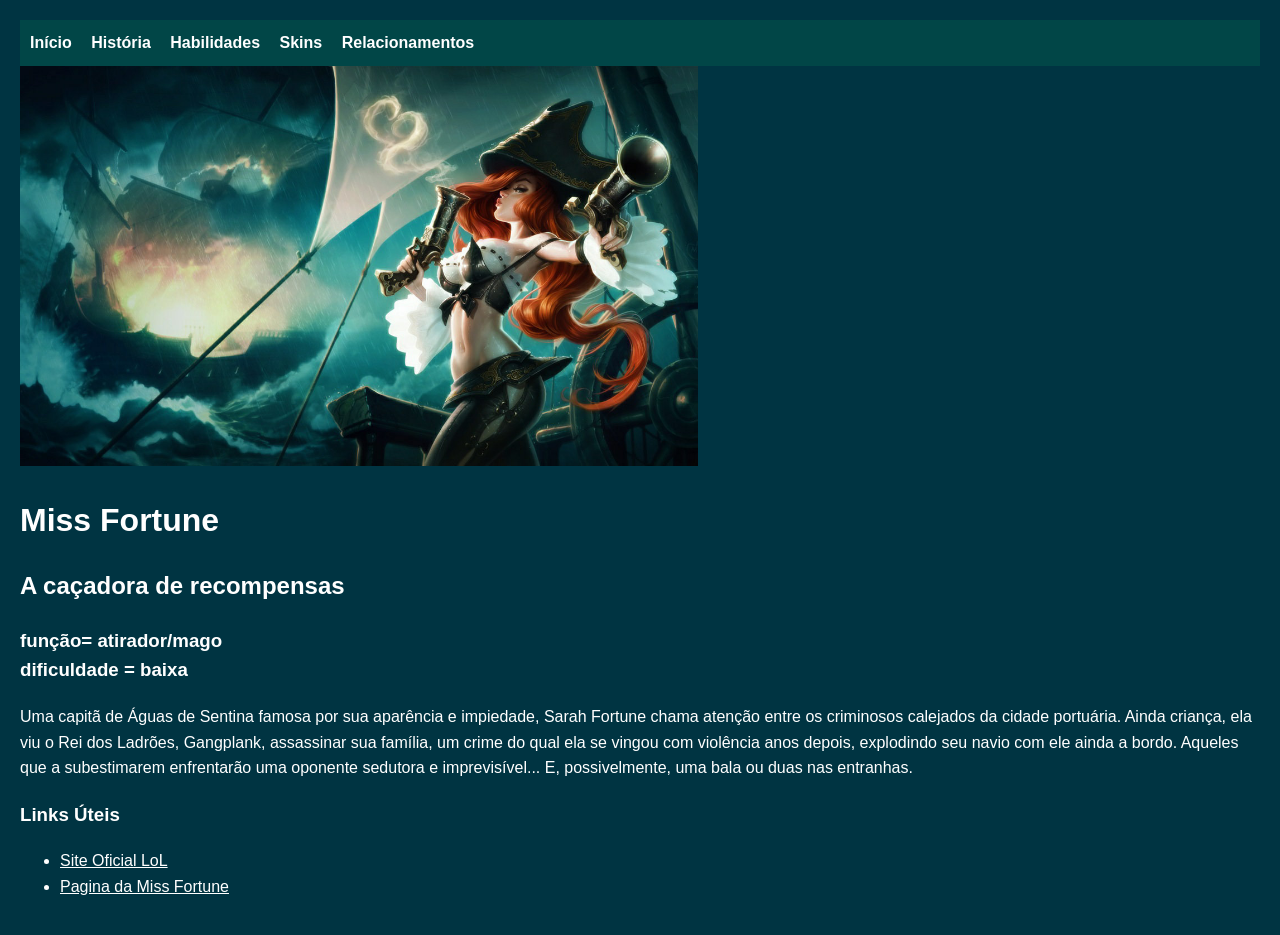
<file: index.html>
<!DOCTYPE html>
<html>
<head>
    <title> Habilidades </title>
    <link rel="stylesheet" href="style.css">
</head>
<body>
    <nav>
    <a href="index.html">Início</a>
    <a href="historia.html">História</a>
    <a href="habilidades.html">Habilidades</a>
    <a href="skins.html">Skins</a> 
    <a href="relacionamentos.html">Relacionamentos</a>
</nav>

      <div class="inicio">
     <img src="classica.jpg" alt="Miss Fortune Classica" height="400">

    </div>
    
    <h1>Miss Fortune</h1>
    <h2> A caçadora de recompensas </h2>
    <h3> função= atirador/mago <br>
        dificuldade = baixa </h3>


    <p>Uma capitã de Águas de Sentina famosa por sua aparência e impiedade, Sarah Fortune chama atenção entre os criminosos calejados da cidade portuária. Ainda criança, ela viu o Rei dos Ladrões, Gangplank, assassinar sua família, um crime do qual ela se vingou com violência anos depois, explodindo seu navio com ele ainda a bordo. Aqueles que a subestimarem enfrentarão uma oponente sedutora e imprevisível... E, possivelmente, uma bala ou duas nas entranhas.</p>

    <h3>Links Úteis</h3>
    <ul>
        <li><a href="https://www.leagueoflegends.com" target="_blank">Site Oficial LoL</a></li>
        <li><a href=https://www.leagueoflegends.com/pt-br/champions/missfortune/ target="_blank"> Pagina da Miss Fortune </a></li>
    </ul>
</body>
</html>
</file>
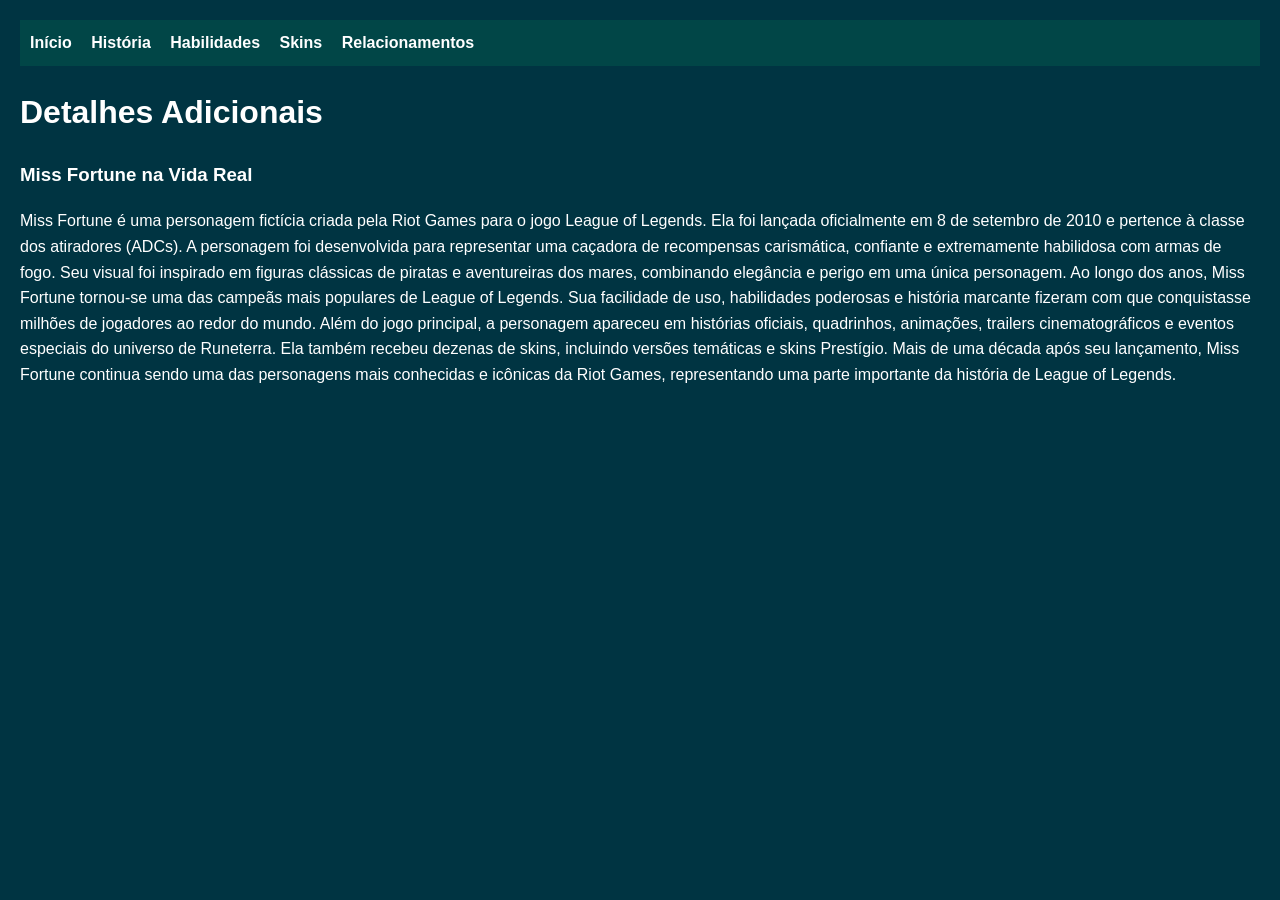
<file: detalhes.html>
<!DOCTYPE html>
<html>
<head>
    <title> Detalhes</title>
    <link rel="stylesheet" href="style.css">
</head>
<body>
    <nav>
        <a href="index.html">Início</a>
        <a href="historia.html">História</a>
        <a href="habilidades.html">Habilidades</a>
        <a href="skins.html"> Skins</a>
        <a href="relacionamentos.html">Relacionamentos</a>
    </nav>
    <h1>Detalhes Adicionais</h1>
    

    <div id="biografia">
        <h3>Miss Fortune na Vida Real</h3>
        <p>
Miss Fortune é uma personagem fictícia criada pela Riot Games para o jogo League of Legends. Ela foi lançada oficialmente em 8 de setembro de 2010 e pertence à classe dos atiradores (ADCs).

A personagem foi desenvolvida para representar uma caçadora de recompensas carismática, confiante e extremamente habilidosa com armas de fogo. Seu visual foi inspirado em figuras clássicas de piratas e aventureiras dos mares, combinando elegância e perigo em uma única personagem.

Ao longo dos anos, Miss Fortune tornou-se uma das campeãs mais populares de League of Legends. Sua facilidade de uso, habilidades poderosas e história marcante fizeram com que conquistasse milhões de jogadores ao redor do mundo.

Além do jogo principal, a personagem apareceu em histórias oficiais, quadrinhos, animações, trailers cinematográficos e eventos especiais do universo de Runeterra. Ela também recebeu dezenas de skins, incluindo versões temáticas e skins Prestígio.

Mais de uma década após seu lançamento, Miss Fortune continua sendo uma das personagens mais conhecidas e icônicas da Riot Games, representando uma parte importante da história de League of Legends.
</p>
    </div>


</body>

</html>
</file>
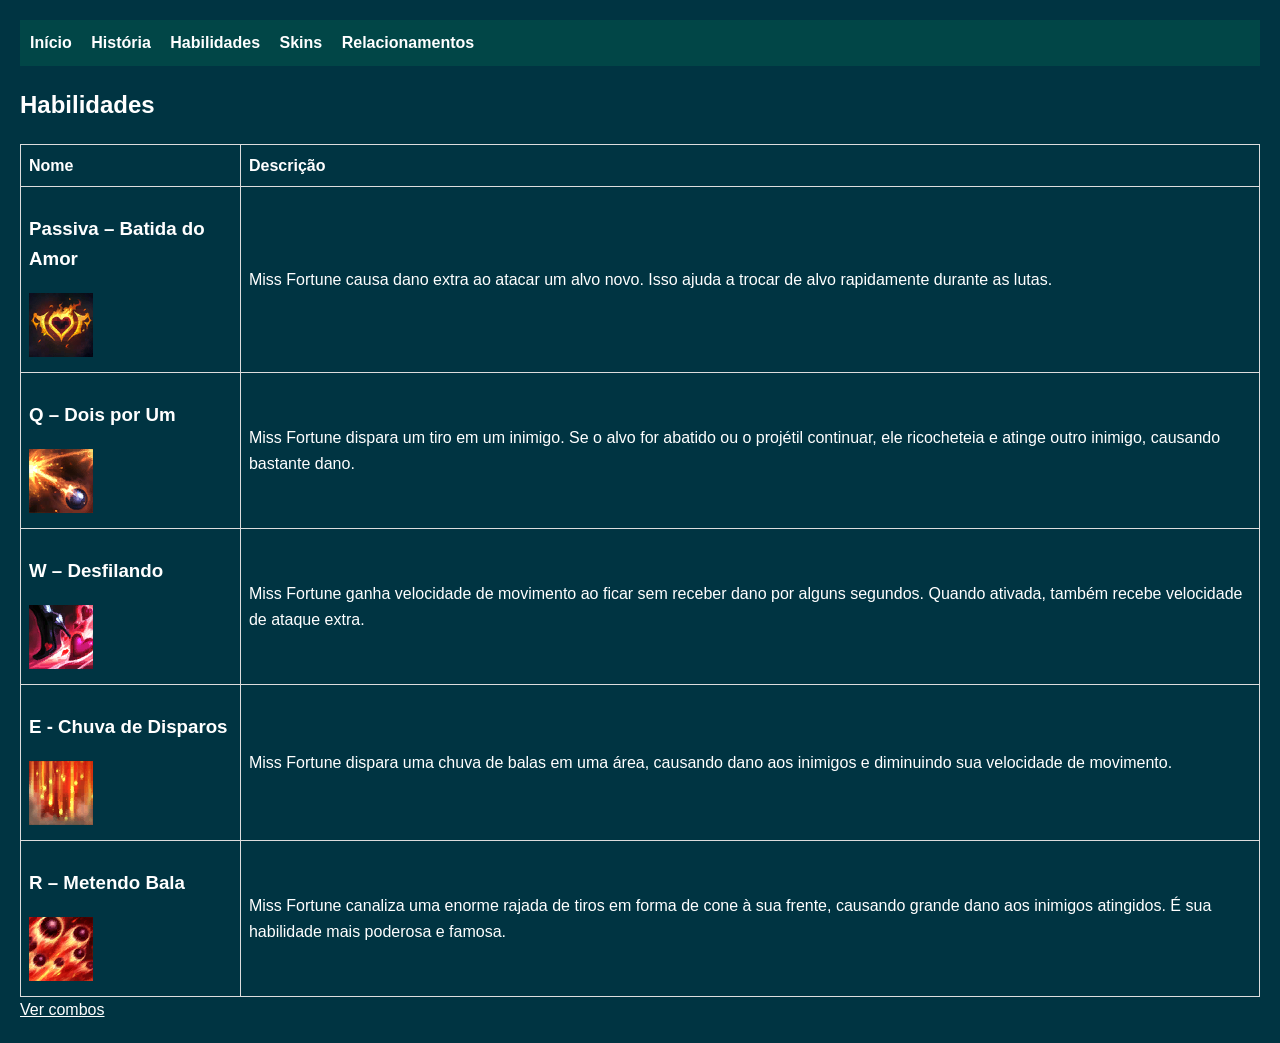
<file: habilidades.html>
<!DOCTYPE html>
<html>
<head>
    <title> Habilidades </title>
    <link rel="stylesheet" href="style.css">
</head>
<body>
    <nav>
    <a href="index.html">Início</a>
    <a href="historia.html">História</a>
    <a href="habilidades.html">Habilidades</a>
    <a href="skins.html">Skins</a> 
    <a href="relacionamentos.html">Relacionamentos</a>
</nav>

    <h2>Habilidades</h2>
    <table>
        <tr><th>Nome</th><th>Descrição</th></tr>
        <tr><td> 
            <h3>Passiva – Batida do Amor</h3>
            <img src="batida.png" alt="batida">
        
        </td><td>Miss Fortune causa dano extra ao atacar um alvo novo. Isso ajuda a trocar de alvo rapidamente durante as lutas.</td></tr>

        <tr><td>

            <h3> Q – Dois por Um</h3>
            <img src="dois.png" alt="dois">

        </td><td>Miss Fortune dispara um tiro em um inimigo. Se o alvo for abatido ou o projétil continuar, ele ricocheteia e atinge outro inimigo, causando bastante dano.</td></tr>

        <tr><td>
            <h3>  W – Desfilando</h3> 
    
            <img src="desfilando.png" alt="desfilando" 

           <td><td>Miss Fortune ganha velocidade de movimento ao ficar sem receber dano por alguns segundos. Quando ativada, também recebe velocidade de ataque extra.</td></tr>

        <tr><td>
            <h3> E - Chuva de Disparos </h3> 
            <img src="chuva.png" alt="chuva"
        
        </td><td>Miss Fortune dispara uma chuva de balas em uma área, causando dano aos inimigos e diminuindo sua velocidade de movimento.</td></tr>

        <tr><td>
            <h3> R – Metendo Bala </h3> 
            <img src="metendo.png" alt="metendo"
        
        </td><td>Miss Fortune canaliza uma enorme rajada de tiros em forma de cone à sua frente, causando grande dano aos inimigos atingidos. É sua habilidade mais poderosa e famosa.</td></tr>
       
        
    
    </table>


   
    <a href="combos.html">Ver combos </a>


</body>
</html>
</file>
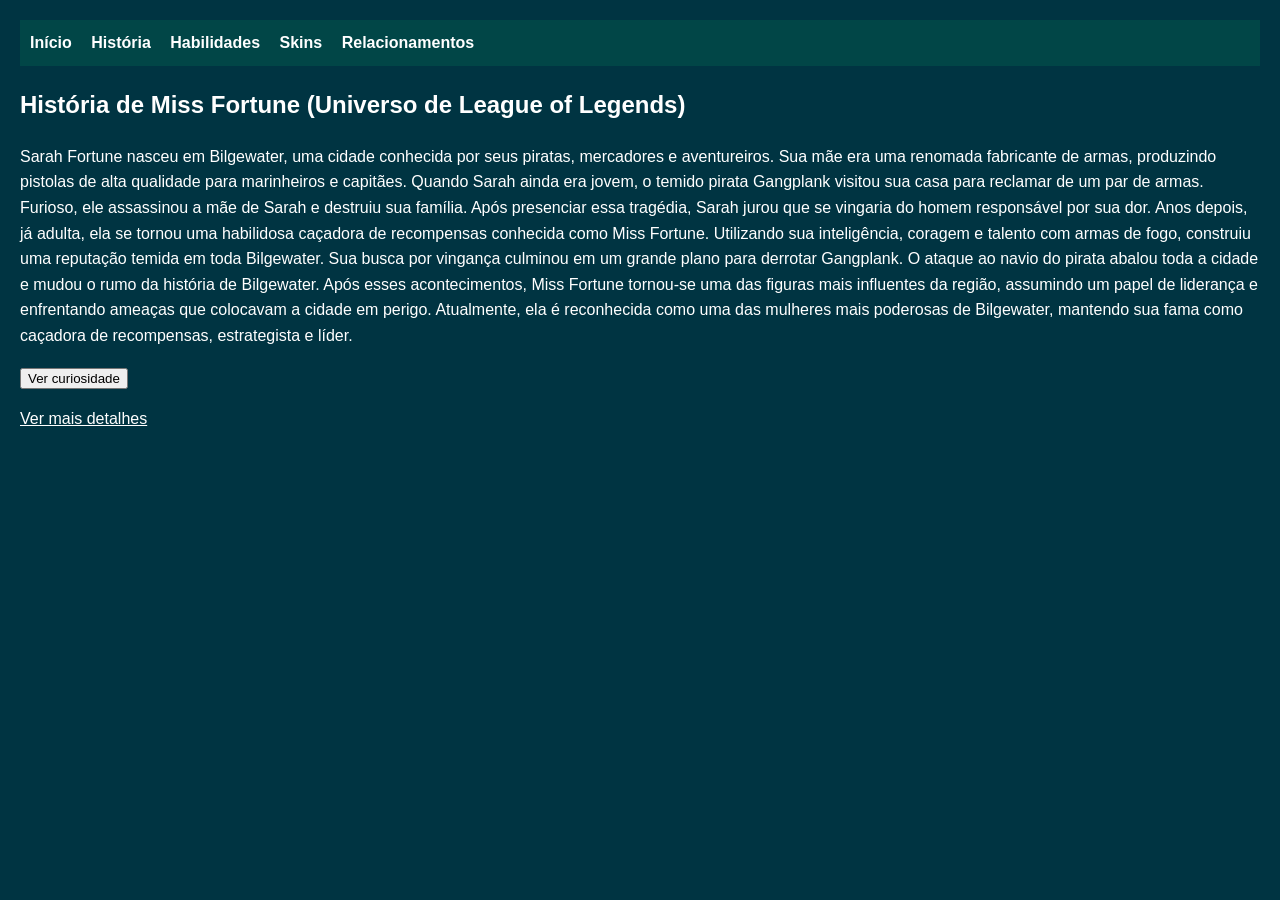
<file: historia.html>
<!DOCTYPE html>
<html>
<head>
    <title> História </title>
    <link rel="stylesheet" href="style.css">
</head>
<body>
    <nav>
    <a href="index.html">Início</a>
    <a href="historia.html">História</a>
    <a href="habilidades.html">Habilidades</a>
    <a href="skins.html">Skins</a> 
    <a href="relacionamentos.html">Relacionamentos</a>
</nav>

    <h2>História de Miss Fortune (Universo de League of Legends)</h2>
    <p>
Sarah Fortune nasceu em Bilgewater, uma cidade conhecida por seus piratas, mercadores e aventureiros. Sua mãe era uma renomada fabricante de armas, produzindo pistolas de alta qualidade para marinheiros e capitães.

Quando Sarah ainda era jovem, o temido pirata Gangplank visitou sua casa para reclamar de um par de armas. Furioso, ele assassinou a mãe de Sarah e destruiu sua família. Após presenciar essa tragédia, Sarah jurou que se vingaria do homem responsável por sua dor.

Anos depois, já adulta, ela se tornou uma habilidosa caçadora de recompensas conhecida como Miss Fortune. Utilizando sua inteligência, coragem e talento com armas de fogo, construiu uma reputação temida em toda Bilgewater.

Sua busca por vingança culminou em um grande plano para derrotar Gangplank. O ataque ao navio do pirata abalou toda a cidade e mudou o rumo da história de Bilgewater. Após esses acontecimentos, Miss Fortune tornou-se uma das figuras mais influentes da região, assumindo um papel de liderança e enfrentando ameaças que colocavam a cidade em perigo.

Atualmente, ela é reconhecida como uma das mulheres mais poderosas de Bilgewater, mantendo sua fama como caçadora de recompensas, estrategista e líder.
</p>
    
<button id="btn-info">Ver curiosidade</button>
<p id="resposta"></p>

<script src="script.js"></script>

           
    </ul>
    <a href="detalhes.html">Ver mais detalhes</a>
</body>
</html>
</file>
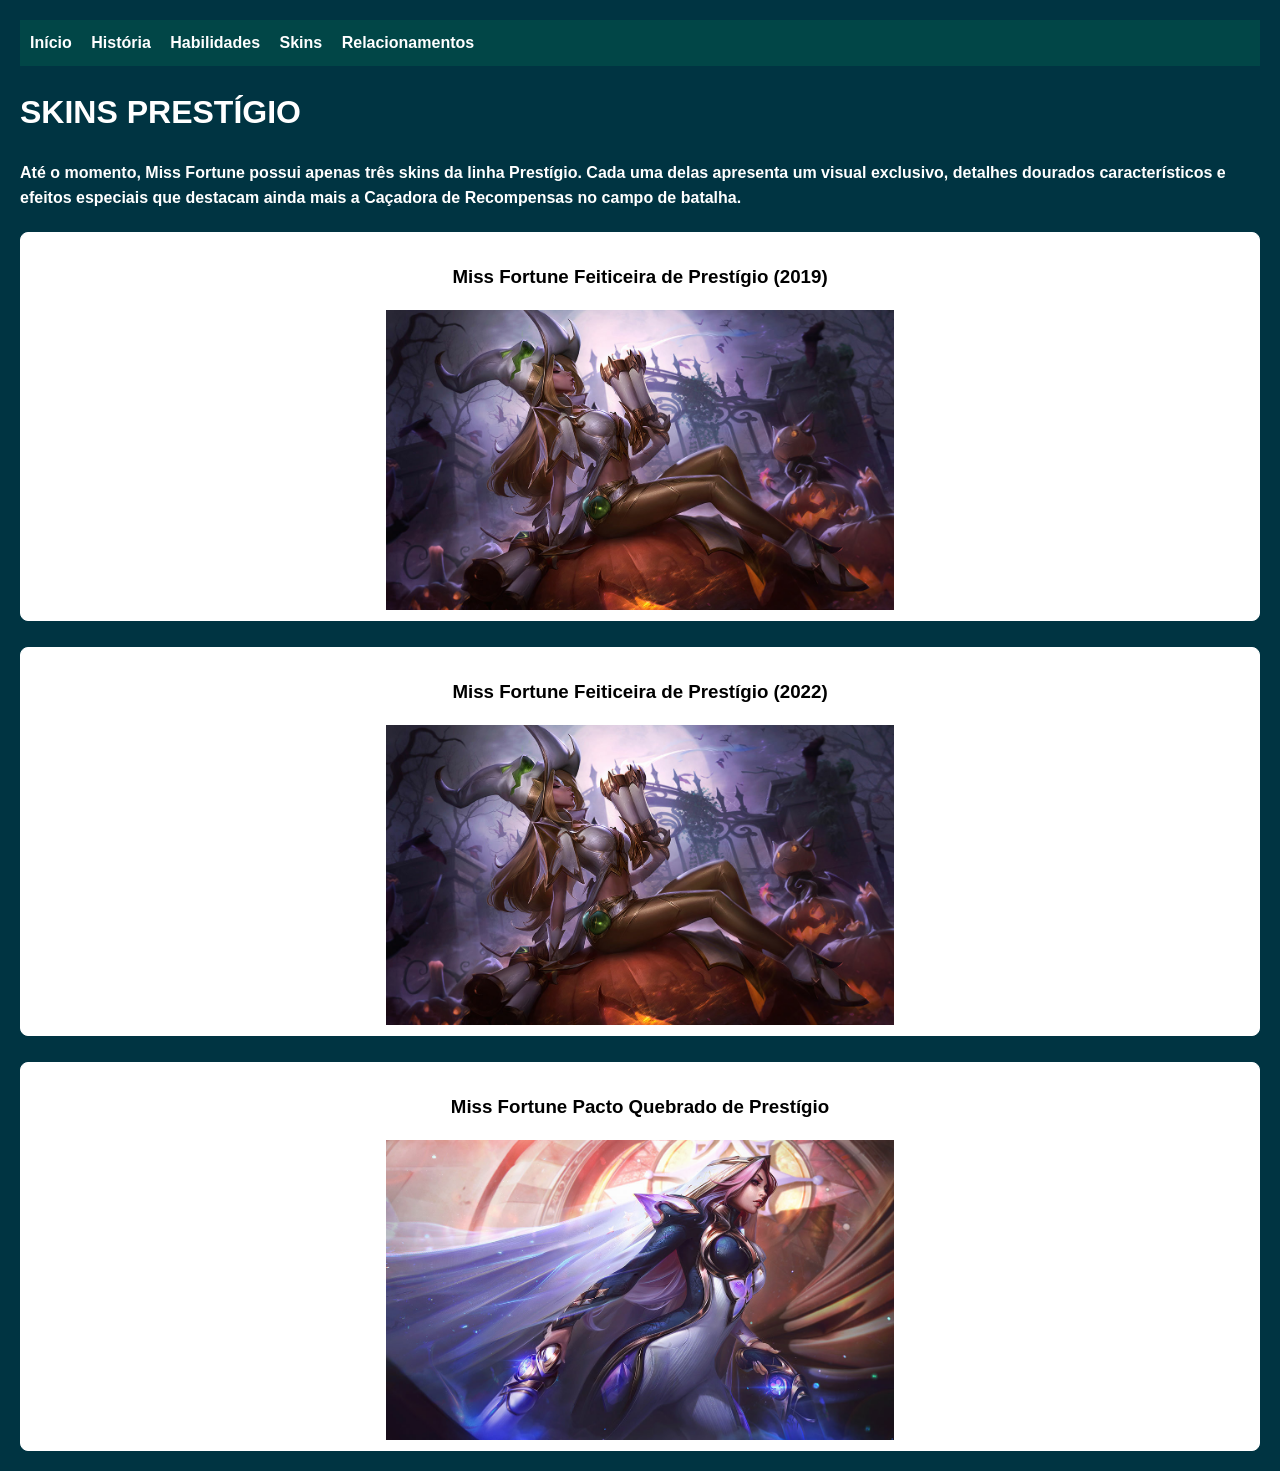
<file: prestigio.html>
<!DOCTYPE html>
<html>
<head>
    <title> Prestigio </title>
    <link rel="stylesheet" href="style.css">
</head>
<body>
    <nav>
        <a href="index.html">Início</a>
        <a href="historia.html">História</a>
        <a href="habilidades.html">Habilidades</a>
        <a href="skins.html"> Skins</a>
        <a href="relacionamentos.html">Relacionamentos</a>
    </nav>
    <h1>SKINS PRESTÍGIO</h1>
    
        <h4> Até o momento, Miss Fortune possui apenas três skins da linha Prestígio. Cada uma delas apresenta um visual exclusivo, detalhes dourados característicos e efeitos especiais que destacam ainda mais a Caçadora de Recompensas no campo de batalha.
        </h4>

     <div class="skin-item">
            <h3>Miss Fortune Feiticeira de Prestígio (2019) </h3>
            <img src="feiticeiraprestigio1.jpg" alt="Miss Fortune Feiticeira de Prestígio (2019)">
        </div>

        <br>


         <div class="skin-item">
            <h3>Miss Fortune Feiticeira de Prestígio (2022)</h3>
            <img src="feiticeiraprestigio2.jpg" alt="Miss Fortune Feiticeira de Prestígio (2022)">
        </div>
         
        <br>

        <div class="skin-item">
            <h3>Miss Fortune Pacto Quebrado de Prestígio</h3>
            <img src="pactoprestigio.jpg" alt="Miss Fortune Pacto Quebrado de Prestígio">
        </div>







</body>
</html>
</file>
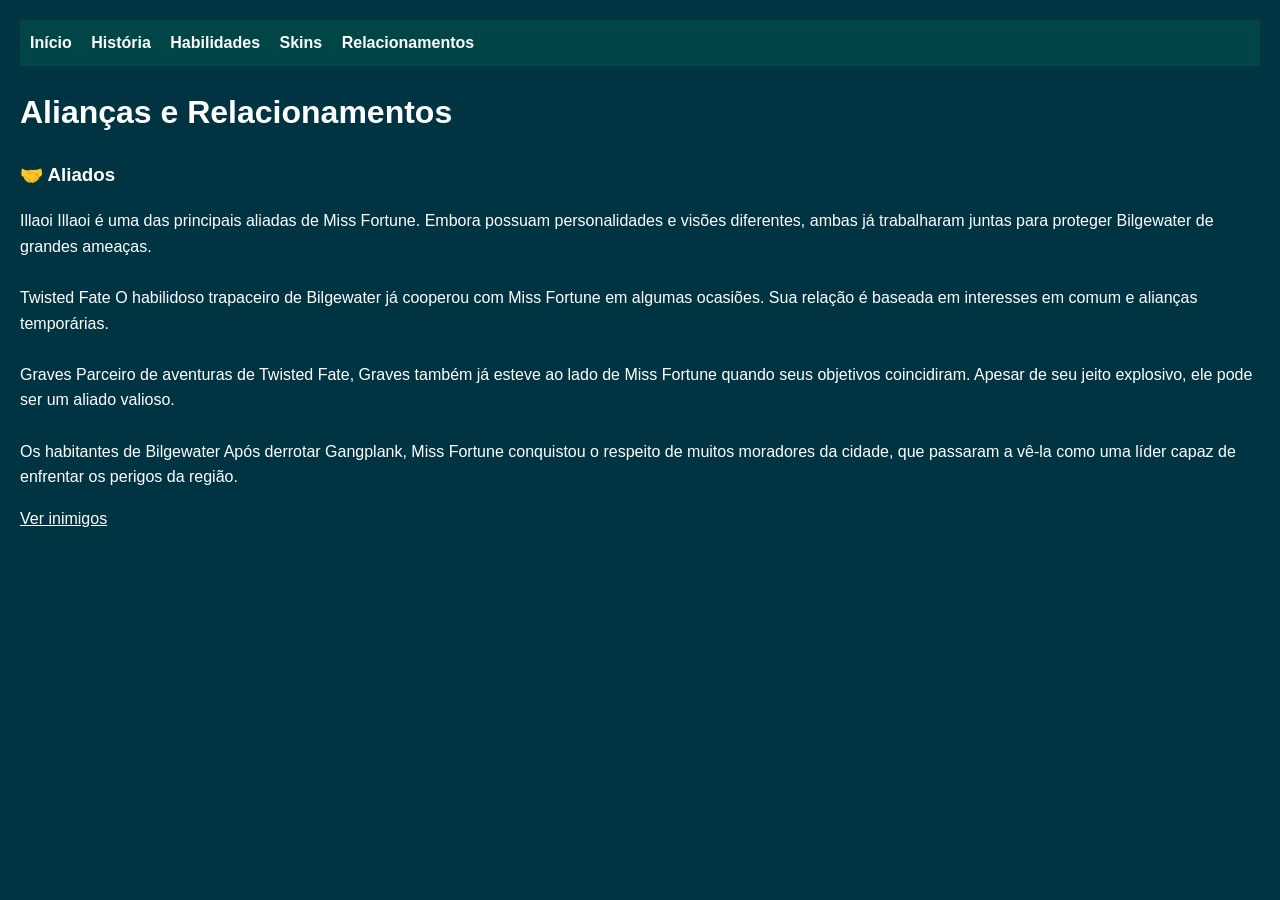
<file: relacionamentos.html>
<!DOCTYPE html>
<html>
<head>
    <meta charset="UTF-8">
    <title> Relacionamentos </title>
    <link rel="stylesheet" href="style.css">
</head>
<body>
    <nav>
        <a href="index.html">Início</a>
        <a href="historia.html">História</a>
        <a href="habilidades.html">Habilidades</a>
        <a href="skins.html">Skins</a>
        <a href="relacionamentos.html">Relacionamentos</a>
    </nav>

        <div id="aliancas">

        <h1>Alianças e Relacionamentos
        </h1>

    
        <h3> 🤝 Aliados </h3>

    <p> Illaoi

Illaoi é uma das principais aliadas de Miss Fortune. Embora possuam personalidades e visões diferentes, ambas já trabalharam juntas para proteger Bilgewater de grandes ameaças.
<br><br>

Twisted Fate

O habilidoso trapaceiro de Bilgewater já cooperou com Miss Fortune em algumas ocasiões. Sua relação é baseada em interesses em comum e alianças temporárias.

<br><br>

Graves

Parceiro de aventuras de Twisted Fate, Graves também já esteve ao lado de Miss Fortune quando seus objetivos coincidiram. Apesar de seu jeito explosivo, ele pode ser um aliado valioso.

<br><br>
Os habitantes de Bilgewater

Após derrotar Gangplank, Miss Fortune conquistou o respeito de muitos moradores da cidade, que passaram a vê-la como uma líder capaz de enfrentar os perigos da região.

    </div>

    <a href="inimigo.html"> Ver inimigos </a>

</body>
</html>
</file>
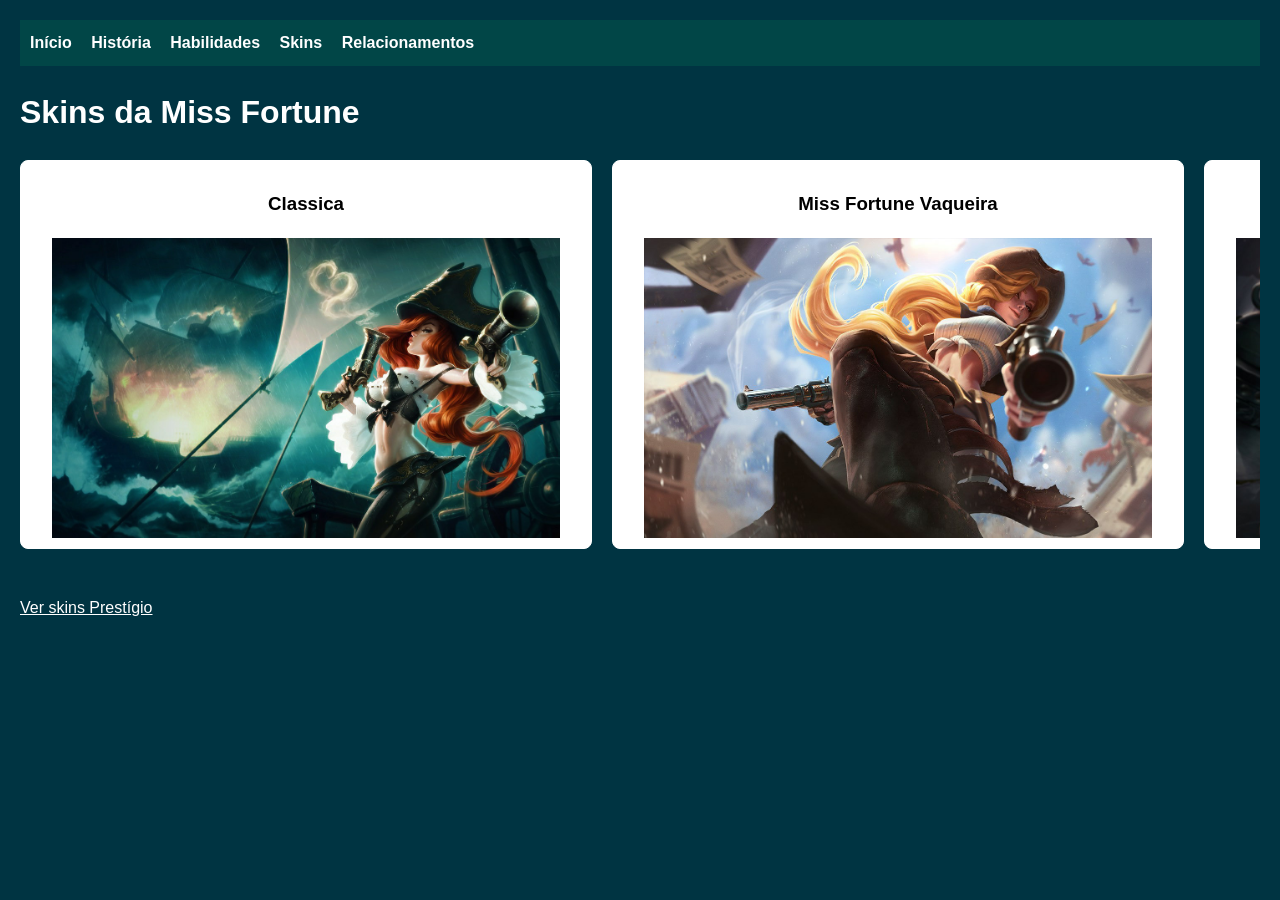
<file: skins.html>
<!DOCTYPE html>
<html>
<head>
    <meta charset="UTF-8">
    <title> Skins </title>
    <link rel="stylesheet" href="style.css">
</head>
<body>
    <nav>
        <a href="index.html">Início</a>
        <a href="historia.html">História</a>
        <a href="habilidades.html">Habilidades</a>
        <a href="skins.html">Skins</a>
        <a href="relacionamentos.html">Relacionamentos</a>
    </nav>

    <h1>Skins da Miss Fortune</h1>
    
    
    <div class="galeria-skins">
    
       
        
        <div class="skin-item">
            <h3>Classica</h3>
            <img src="classica.jpg" alt="Miss Fortune Classica">
        </div>

        <div class="skin-item">
            <h3>Miss Fortune Vaqueira</h3>
            <img src="vaqueira.jpg" alt="Miss Fortune Vaqueira">
        </div>

        <div class="skin-item">
            <h3>Miss Fortune de Waterloo</h3>
            <img src="waterloo.jpg" alt="Miss Fortune de Waterloo">
        </div>

        <div class="skin-item">
            <h3>Miss Fortune Agente Secreta</h3>
            <img src="agente.jpg" alt="Miss Fortune Agente Secreta">
        </div>

        <div class="skin-item">
            <h3>Miss Fortune Natalina</h3>
            <img src="natalina.jpg" alt="Miss Fortune Natalina">
        </div>

        <div class="skin-item">
            <h3>Miss Fortune Guerreira das Estradas</h3>
            <img src="guerreira.jpg" alt="Miss Fortune Guerreira">
        </div>

        <div class="skin-item">
            <h3>Miss Fortune Cidade do Crime</h3>
            <img src="cidade.jpg" alt="Miss Fortune Cidade do Crime">
        </div>

        <div class="skin-item">
            <h3>Miss Fortune Fliperama</h3>
            <img src="fliperama.jpg" alt="Miss Fortune Fliperama">
        </div>

        <div class="skin-item">
            <h3>Capitã Fortune</h3>
            <img src="capita.jpg" alt="Capitã Fortune">
        </div>

        <div class="skin-item">
            <h3>Miss Fortune Curtindo o Verão</h3>
            <img src="pool_party.jpg" alt="Miss Fortune Curtindo o Verão">
        </div>
        
        <div class="skin-item">
            <h3>Miss Fortune Guardia Estelar</h3>
            <img src="guardia.jpg" alt="Miss Fortune Guardia Estelar">
        </div>

        <div class="skin-item">
            <h3>Miss Fortune Vingadora Exocósmica</h3>
            <img src="vingadora.jpg" alt="Miss Fortune Vingadora Exocósmica">
        </div>

        <div class="skin-item">
            <h3>Miss Fortune Pijaminha Estelar</h3>
            <img src="pijaminha.jpg" alt="Miss Fortune Pijaminha Estelar">
        </div>

        <div class="skin-item">
            <h3>Miss Fortune Feiticeira</h3>
            <img src="feiticeira.jpg" alt="Miss Fortune Feiticeira">
        </div>

        <div class="skin-item">
            <h3>Miss Fortune destruida</h3>
            <img src="destruida.jpg" alt="Miss Fortune destruida">
        </div>

        <div class="skin-item">
            <h3>Miss Fortune Coelha de Batalha</h3>
            <img src="coelha.jpg" alt="Miss Fortune Coelha de Batalha">
        </div>

        <div class="skin-item">
            <h3>Almirante Miss Fortune Coelha de Batalha</h3>
            <img src="coelhaprestigio.jpg" alt="Almirante Miss Fortune Coelha de Batalha">
        </div>

        <div class="skin-item">
            <h3>Miss Fortune Pacto Quebrado</h3>
            <img src="pacto.jpg" alt="Miss Fortune Pacto Quebrado">
        </div>

        <div class="skin-item">
            <h3>Miss Fortune Porcelana</h3>
            <img src="porcelana.jpg" alt="Miss Fortune porcelana">
        </div>

        <div class="skin-item">
            <h3>Miss Fortune Rainha de Batalha</h3>
            <img src="rainha.jpg" alt="Miss Fortune Rainha de Batalha">
        </div>

    </div>

    <br>

    <a href="prestigio.html">Ver skins Prestígio </a>

</body>
</html>
</file>
<file: style.css>
body {
    font-family: sans-serif;
    margin: 0;
    padding: 20px;
    background-color: #003442;
    color: white;
    line-height: 1.6;
}

a:link, a:visited, a:active {
    color: rgb(255, 255, 255) !important;
}
a:hover {
    color: #35e8eb !important;
}

nav {
    background: #014647;
    padding: 10px;
}
nav a {
    color: white !important;
    text-decoration: none;
    margin-right: 15px;
    font-weight: bold;
}
nav a:hover {
    color: #35e8eb !important;
}
table {
    width: 100%;
    border-collapse: collapse;
    margin-top: 10px;
    color: white; 
}
th, td {
    border: 1px solid #ddd;
    padding: 8px;
    text-align: left;
}

.galeria-skins {
    display: flex;           
    flex-wrap: nowrap;       
    overflow-x: auto;         
    gap: 20px;               
    padding-bottom: 20px;    
    background: #003442;
}
.skin-item {
    flex: 0 0 550px;    
    text-align: center;
    background: white;
    padding: 10px;
    border: 1px solid #ffffff;
    border-radius: 8px;
    color: black; /
}
.skin-item img {
    width: 100%;
    height: 300px;
    object-fit: contain; 
    display: block;
}
</file>
